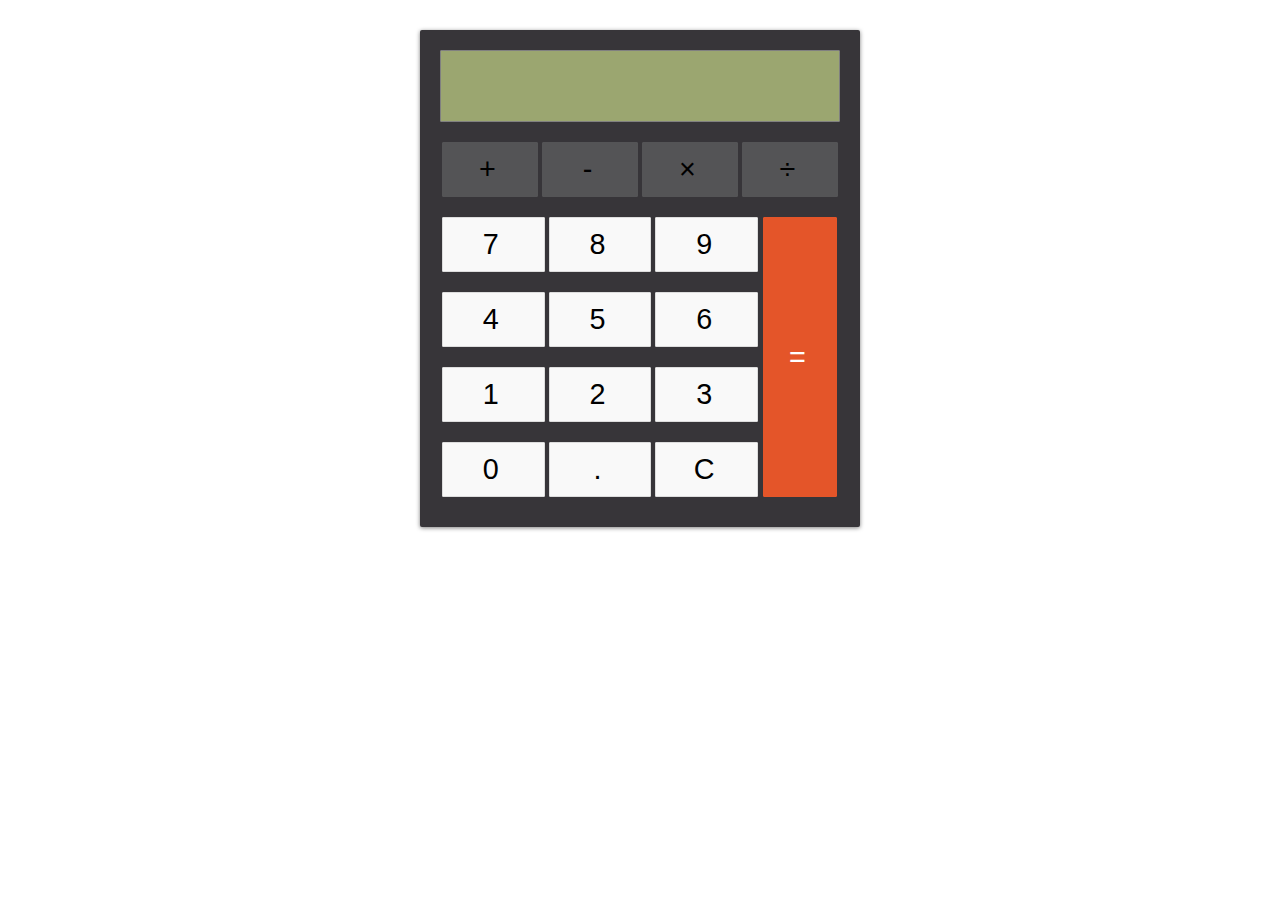
<file: calculator/index.html>
<!DOCTYPE html>
<html lang="en">
<head>
    <meta charset="UTF-8">
    <meta http-equiv="X-UA-Compatible" content="IE=edge">
    <meta name="viewport" content="width=device-width, initial-scale=1.0">
    <link rel="stylesheet" href="./style.css">
    <title>Calculator</title>
</head>
<body>
    <div class="calculator">
        <div class="input" id="input"></div>
        <div class="buttons">
          <div class="operators">
            <div>+</div>
            <div>-</div>
            <div>&times;</div>
            <div>&divide;</div>
          </div>
          <div class="leftPanel">
            <div class="numbers">
              <div>7</div>
              <div>8</div>
              <div>9</div>
            </div>
            <div class="numbers">
              <div>4</div>
              <div>5</div>
              <div>6</div>
            </div>
            <div class="numbers">
              <div>1</div>
              <div>2</div>
              <div>3</div>
            </div>
            <div class="numbers">
              <div>0</div>
              <div>.</div>
              <div id="clear">C</div>
            </div>
          </div>
          <div class="equal" id="result">=</div>
        </div>
      </div>
</body>
<script src="./script.js"></script>
</html>
</file>
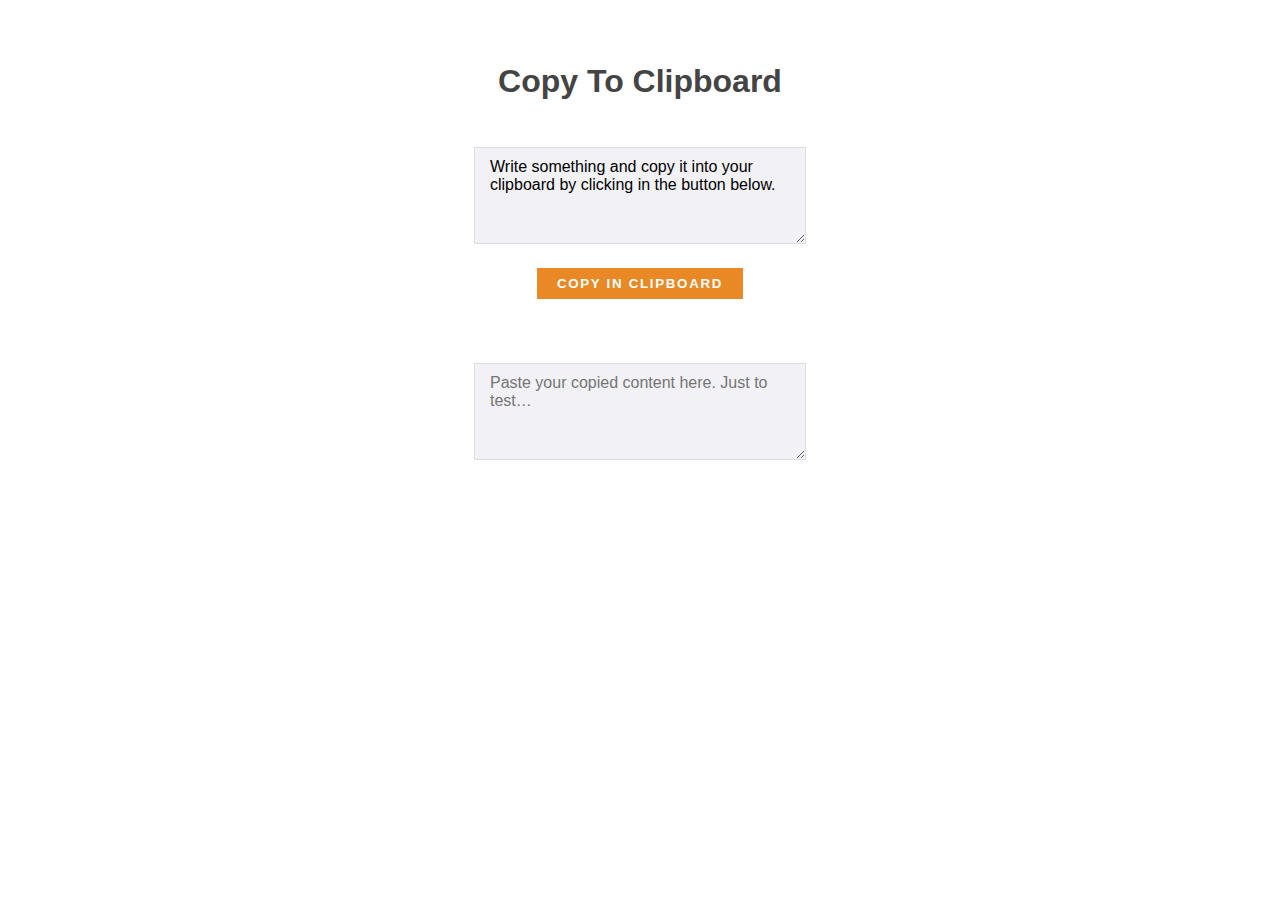
<file: Copy To Clipboard/index.html>
<!DOCTYPE html>
<html lang="en">
<head>
    <meta charset="UTF-8">
    <meta http-equiv="X-UA-Compatible" content="IE=edge">
    <meta name="viewport" content="width=device-width, initial-scale=1.0">
    <script src="https://ajax.googleapis.com/ajax/libs/jquery/3.2.1/jquery.min.js"></script>
    <script src="./index.js"></script>
    <link rel="stylesheet" href="./style.css">
    <title>Clipboard</title>
</head>
<body>
    <h1>Copy To Clipboard</h1>
    <textarea i1d="to-copy" spellcheck="false">Write something and copy it into your clipboard by clicking in the button below.</textarea>
    <button id="copy" type="button">Copy in clipboard<span class="copiedtext" aria-hidden="true">Copied</span></button>
    <textarea id="cleared" placeholder="Paste your copied content here. Just to test…"></textarea>
</body>
</html>
</file>
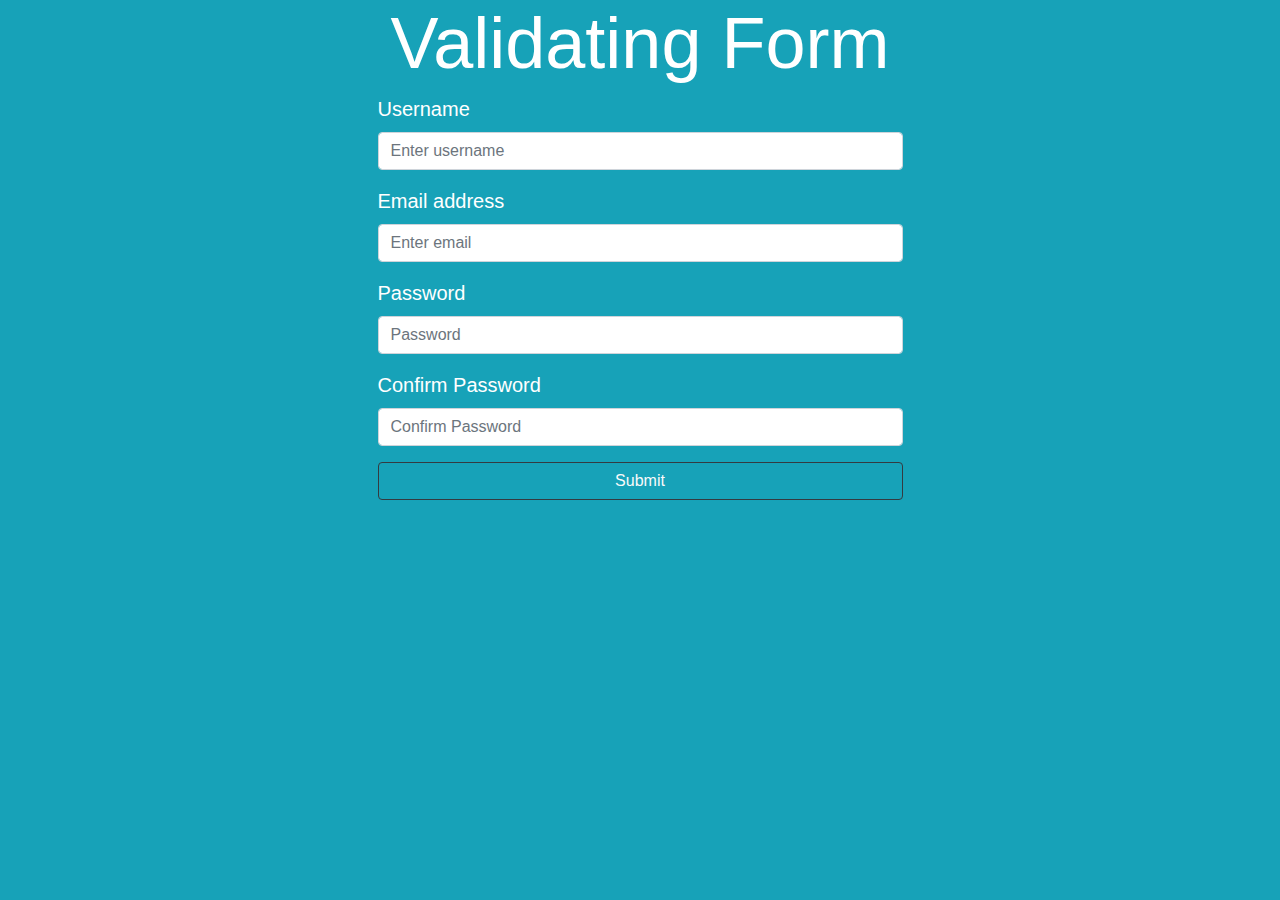
<file: formValidation/index.html>
<!DOCTYPE html>
<html lang="en">
  <head>
    <meta charset="UTF-8" />
    <meta http-equiv="X-UA-Compatible" content="IE=edge" />
    <meta name="viewport" content="width=device-width, initial-scale=1.0" />
    <link
      rel="stylesheet"
      href="https://cdn.jsdelivr.net/npm/bootstrap@4.0.0/dist/css/bootstrap.min.css"
      integrity="sha384-Gn5384xqQ1aoWXA+058RXPxPg6fy4IWvTNh0E263XmFcJlSAwiGgFAW/dAiS6JXm"
      crossorigin="anonymous"
    />
    <title>Form Validation</title>
  </head>
  <body class="bg-info">
    <h1 class="text-center display-3 text-white">Validating Form</h1>
    <div class="container" >
      <div class="col-lg-6 m-auto d-block">
        <form>
          <div class="form-group">
            <label class="lead text-white" for="username">Username</label>
            <input
              type="text"
              class="form-control"
              id="username"
              placeholder="Enter username"
              autocomplete="off"
            />
            <span id="username-validation" class="text-danger small"></span>
          </div>
          <div class="form-group">
            <label class="lead text-white" for="email">Email address</label>
            <input
              type="email"
              class="form-control"
              id="email"
              placeholder="Enter email"
              autocomplete="off"
            />
            <span id="email-validation" class="text-danger small"></span>
          </div>
          <div class="form-group">
            <label class="lead text-white" for="password">Password</label>
            <input
              type="password"
              class="form-control"
              id="password"
              placeholder="Password"
              autocomplete="off"
            />
            <span id="password-validation" class="text-danger small"></span>
          </div>
          <div class="form-group">
            <label class="lead text-white" for="confirmpassword">Confirm Password</label>
            <input
              type="password"
              class="form-control"
              id="confirmpassword"
              placeholder="Confirm Password"
              autocomplete="off"
            />
            <span
              id="confirmpassword-validation"
              class="text-danger small"
            ></span>
          </div>
          <button
            type="submit"
            id="submit-btn"
            class="btn btn-block btn-outline-dark text-light"
          >
            Submit
          </button>
        </form>
      </div>
    </div>

    <script
      src="https://code.jquery.com/jquery-3.2.1.slim.min.js"
      integrity="sha384-KJ3o2DKtIkvYIK3UENzmM7KCkRr/rE9/Qpg6aAZGJwFDMVNA/GpGFF93hXpG5KkN"
      crossorigin="anonymous"
    ></script>
    <script
      src="https://cdn.jsdelivr.net/npm/popper.js@1.12.9/dist/umd/popper.min.js"
      integrity="sha384-ApNbgh9B+Y1QKtv3Rn7W3mgPxhU9K/ScQsAP7hUibX39j7fakFPskvXusvfa0b4Q"
      crossorigin="anonymous"
    ></script>
    <script
      src="https://cdn.jsdelivr.net/npm/bootstrap@4.0.0/dist/js/bootstrap.min.js"
      integrity="sha384-JZR6Spejh4U02d8jOt6vLEHfe/JQGiRRSQQxSfFWpi1MquVdAyjUar5+76PVCmYl"
      crossorigin="anonymous"
    ></script>
    <script src="./index.js"></script>
  </body>
</html>
</file>
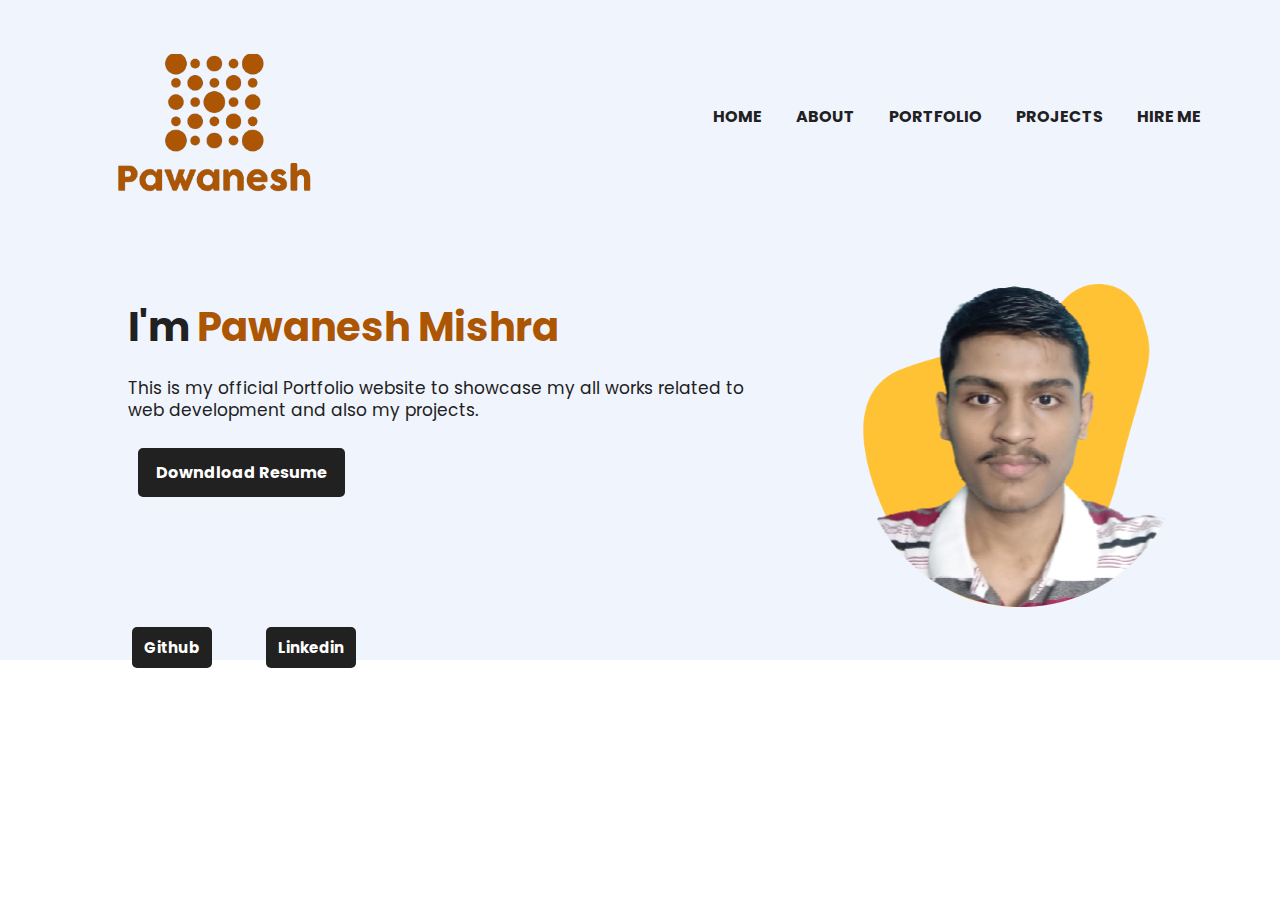
<file: portfolio/index.html>
<!DOCTYPE html>
<html lang="en">
<head>
    <meta charset="UTF-8">
    <meta http-equiv="X-UA-Compatible" content="IE=edge">
    <meta name="viewport" content="width=device-width, initial-scale=1.0">
    <title>Portfolio-Website</title>
    <link rel="stylesheet" href="style.css">
    <style>
@import url('https://fonts.googleapis.com/css2?family=Poppins:wght@600&display=swap');
</style>
    
</head>
<body>
    <div class="Hero">
        <nav>
            <img src="images/Capture.png" class="logo">
            <ul>
                <li><a href="https://pawaneshmishra.github.io/Pawanesh-Portfolio.github.io/#">HOME</a></li>
                <li><a href="#">ABOUT</a></li>
                <li><a href="https://pawaneshmishra.github.io/Pawanesh-Portfolio.github.io/#">PORTFOLIO</a></li>
                <li><a href="#">PROJECTS</a></li>
                <li><a href="#">HIRE ME</a></li>
            </ul>
        </nav>

        <div class="details">
            <h1>I'm <span>Pawanesh Mishra</span></h1>
            <p>This is my official Portfolio website to showcase my 
                all works related to <br> web development and also my projects.</p>
            <a href="https://drive.google.com/uc?export=download&id=1Yk0-F_wVxOKoskPvDoKYfa5NcBBhd4A-">Downdload Resume</a>
        </div>

        <div class="images">
            <img src="images/shape.png" class="shape">
            <img src="images/photo.png" class="photo">
        </div>

        <div class="social">
            <a href="https://github.com/Pawaneshmishra">Github</a>
            <a href="https://www.linkedin.com/in/pawanesh-mishra-89106b1a9/">Linkedin</a>
         </div>
    </div>
</body>
</html>
</file>
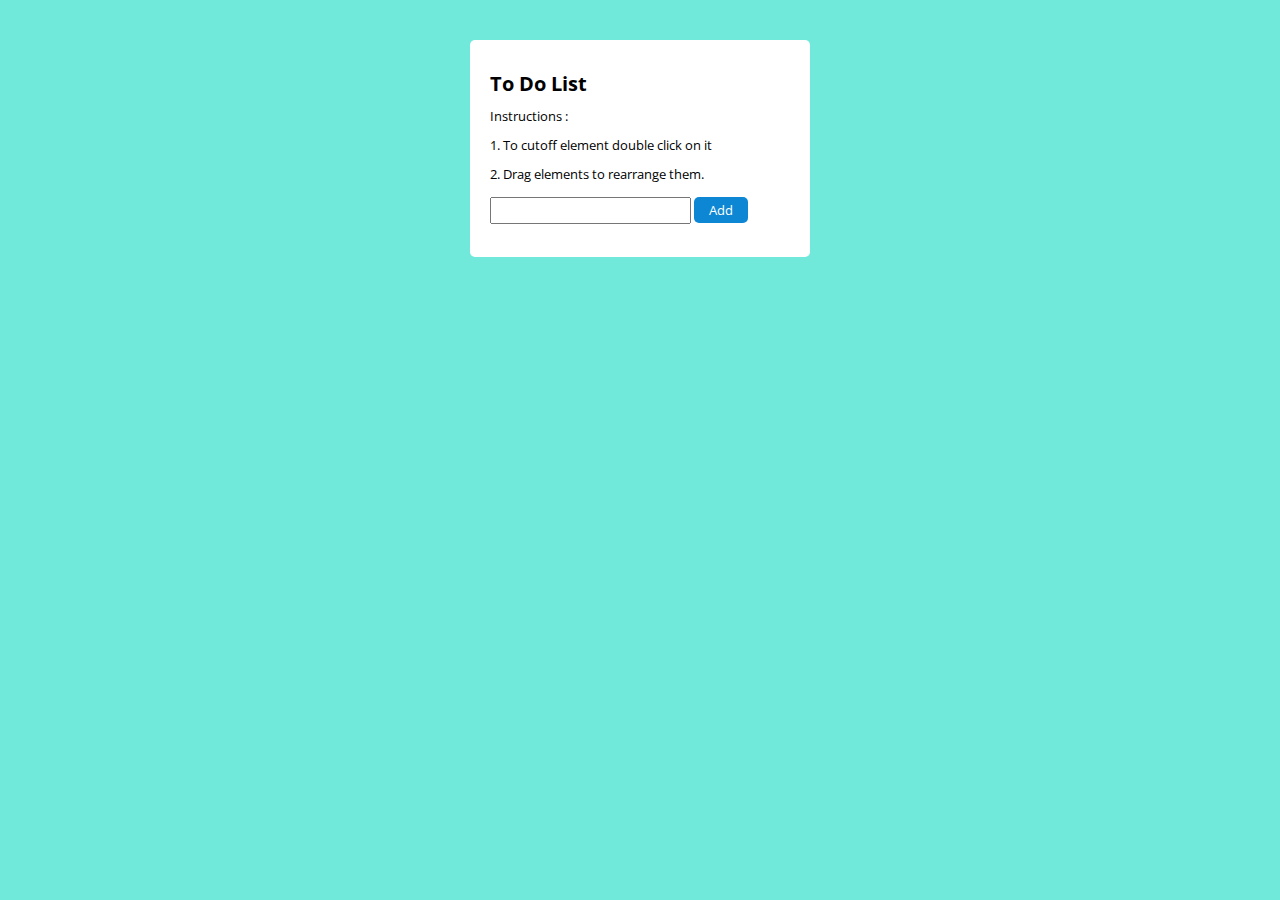
<file: toDoList/index.html>
<!DOCTYPE html>
<html lang="en">
<head>
    <meta charset="UTF-8">
    <meta http-equiv="X-UA-Compatible" content="IE=edge">
    <meta name="viewport" content="width=device-width, initial-scale=1.0">
    <link rel="stylesheet" href="./style.css">
    <script src="https://ajax.googleapis.com/ajax/libs/jquery/3.2.1/jquery.min.js"></script>
    <script src="./index.js"></script>
    <title>To-Do-List</title>


</head>
<body>
    <div class="container">
		<h2>To Do List</h2>
        <p>Instructions :</p>
        <p>1. To cutoff element double click on it</p>
        <p>2. Drag elements to rearrange them.</p>
       
		<form name="toDoList">
			<input type="text" name="ListItem"/>
		</form>
    
		<div id="button">Add</div>
		<br/>
		<ol></ol>   
    </div>
</body>
</html>
</file>
<file: calculator/style.css>
body {
    margin: 5px;
    font-family: "Source Sans Pro", sans-serif;
    letter-spacing: 5px;
    font-size: 1.8rem;
  }
  
  .calculator {
    max-width: 400px;
    margin: auto;
    margin-top: 30px;
    padding: 20px;
    box-shadow: 0px 1px 4px 0px rgba(0, 0, 0, 0.5);
    border-radius: 2px;
    background-color: #373539;
  }
  
  .input {
    border: 1px solid gray;
    border-radius: 1px;
    height: 60px;
    padding-right: 15px;
    padding-top: 10px;
    text-align: right;
    font-size: 2.5rem;
    overflow-x: auto;
    transition: all 0.2s ease-in-out;
    background-color: #9BA670;
  }
  
  .input:hover {
    border: 1px solid #bbb;
    box-shadow: inset 0px 1px 4px 0px rgba(0, 0, 0, 0.25);
  }
  
  .buttons {
    display: flex;
    flex-wrap: wrap;
    justify-content: center;
    text-align: center;
  }
  
  .operators {
    display: flex;
    flex: 100%;
    justify-content: space-between;
    align-items: center;
  }
  
  .operators div {
    display: inline-block;
    border: 1px solid #545456;
    border-radius: 1px;
    width: 20%;
    text-align: center;
    padding: 10px;
    margin: 20px 2px 10px 2px;
    cursor: pointer;
    background-color: #545456;
    transition: all 0.2s;
  }
  
  .operators div:hover {
    background-color: #ddd;
    box-shadow: 0px 1px 4px 0px rgba(0, 0, 0, 0.2);
    border-color: #aaa;
  }
  
  .operators div:active {
    font-weight: bold;
  }
  
  .leftPanel {
    display: flex;
    flex-wrap: wrap;
    flex: 80%;
    width: 80%;
    justify-content: space-between;
  }
  
  .numbers{
      display: flex;
      justify-content: space-between;
      flex: 100%;
  }
  
  .numbers div {
    display: inline-block;
    border: 1px solid #ddd;
    border-radius: 1px;
    text-align: center;
    width: 30%;
    padding: 10px;
    margin: 10px 2px 10px 2px;
    cursor: pointer;
    background-color: #f9f9f9;
    transition: all 0.2s;
  }
  
  .numbers div:hover {
    background-color: #f1f1f1;
    box-shadow: 0px 1px 4px 0px rgba(0, 0, 0, 0.2);
    border-color: #bbb;
  }
  
  .numbers div:active {
    font-weight: bold;
  }
  
  .equal {
    flex: 18%;
    display: flex;
    align-items: center;
    justify-content: center;
    border: 1px solid #E45529;
    border-radius: 1px;
    text-align: center;
    margin: 10px 3px 10px 3px;
    vertical-align: middle;
    cursor: pointer;
    color: #fff;
    background-color: #E45529;
    transition: all 0.2s ease-in-out;
  }
  div.equal:hover {
    background-color: #1751af;
    box-shadow: 0px 1px 4px 0px rgba(0, 0, 0, 0.2);
    border-color: #1751af;
  }
  
  div.equal:active {
    font-weight: bold;
  }
</file>
<file: Copy To Clipboard/style.css>
.copiedtext {
    position: absolute;
    left: 0; top: 0; right: 0;
    text-align: center;
    opacity: 0;
    transform: translateY(-1em);
    color: #000;
    transition: all .500s;
  }
  .copied .copiedtext {
    opacity: 1;
    transform: translateY(-2em);
  }

  body {
    text-align: center;
    font-family: "Open Sans", Helvetica, Arial, sans-serif;
    color: #444;
    line-height: 1.6;
  }
  h1 {
    margin: 1.75em auto 1.25em;
  }
  textarea,
  button {
    font-size: 1em;
    font-family: "Open Sans", Helvetica, Arial, sans-serif;
  }
  textarea {
    display: block;
    width: 300px;
    max-width: 100%;
    height: 75px;
    margin: 2em auto 1.5em;
    background: #F2F2F6;
    border: 1px solid #ddd;
    padding: 10px 15px;
    resize: vertical;
  }
  [id="cleared"] {
    margin-top: 4em;
  }
  textarea:focus {
    border-color: #8fa423;
  }
  button {
    position: relative;
    padding: 8px 20px;
    border: 0;
    font-size: 0.835em;
    text-transform: uppercase;
    letter-spacing: 0.125em;
    font-weight: bold;
    color: #FFF;
    background: #e88925;
    transition: background .275s;
  }
  button:hover,
  button:focus {
    background: #74861A;
  }
  
  p {
    margin-top: 3.25em;
    font-size: .825em;
    color: #777;
    font-weight: bold;
    letter-spacing: .01em
  }
</file>
<file: portfolio/style.css>
body {
    margin: 0;
    padding: 0;
    font-family: "Poppins", sans-serif;
  }

.Hero{
    position: relative;
    width: 100%;
    height: 100%;
    background: #eff4fd;
    position: relative;
}

.details{
    margin-left: 10%;
    margin-top: 5%;
    margin-bottom: 10%;
}

.details h1{
    font-size: 40px;
    color: #212121;
    margin-bottom: 20px;
}

span{
    color: #AC5503;
}

.details p{
    color: #212121;
    line-height: 22px;
    font-size: 17px;
}

.details a{
    background: #212121;
    padding: 12px 18px;
    text-decoration: none;
    font-weight: bold;
    color: #fff;
    display: inline-block;
    margin: 10px;
    border-radius: 5px;
}

.details a:hover{
    color: orange;
}

.images{
    width: 45%;
    height: 70%;
    position: absolute;
    bottom: 8%;
    right: 100px;
}

.images img{
    height: 70%;
    position: absolute;
    left: 50%;
    bottom: 0;
    transform: translateX(-10%);
    transition: bottom 1s, left 1s;
    
}

nav{
    display: flex;
    width: 90%;
    margin: auto;
    padding: 20px 0;
    align-items: center;
    justify-content: space-between;
}

.logo{
    width: 300px;
    cursor: pointer;
}

nav ul li {
    display: inline-block;
    list-style: none;
    margin: 15px 15px;
}

nav ul li a{
    text-decoration: none;
    color: #212121;
    font-weight: bold;
}

nav ul li a:hover{
    color: #52AAFC;
}

.images:hover .shape{
    bottom: 70px;
}

.images:hover .photo{
    left: 45%;
}

.social{
    margin-left: 8%;
    margin-top: 40px;
    margin-bottom: 10px;
}

.social a{
    font-size: 15px;
    color: #fff;
    margin-right: 20px;
    margin-left: 30px;
    background: #212121;
    padding: 10px 12px;
    text-decoration: none;
    font-weight: bold;
    border-radius: 5px;
    
}

.social a:hover{
    color: orange;
}
</file>
<file: toDoList/style.css>
@import url(https://fonts.googleapis.com/css?family=Open+Sans:400italic,400);

body {
font: normal normal 13px/16px "Open Sans", sans-serif;
background: #70e9db;
}

.container{
padding: 20px;
width: 300px;
margin: 0 auto;
margin-top: 40px;
background: white;
border-radius: 5px;}

form {
display: inline-block;
}

input{
padding: 4px 15px 4px 5px;
}

#button{
display: inline-block;
background-color:#0d87d3;
color:#ffffff;
border-radius: 5px;
text-align:center;
margin-top:2px;
padding: 5px 15px;
}

#button:hover{
cursor: pointer;
opacity: .8;}

ol {padding-left: 20px;}

ol li {padding: 5px;color:#000;}

ol li:nth-child(even){background: #dfdfdf;}

.strike{text-decoration: line-through;}

li:hover{
  cursor: pointer;
 }
</file>
